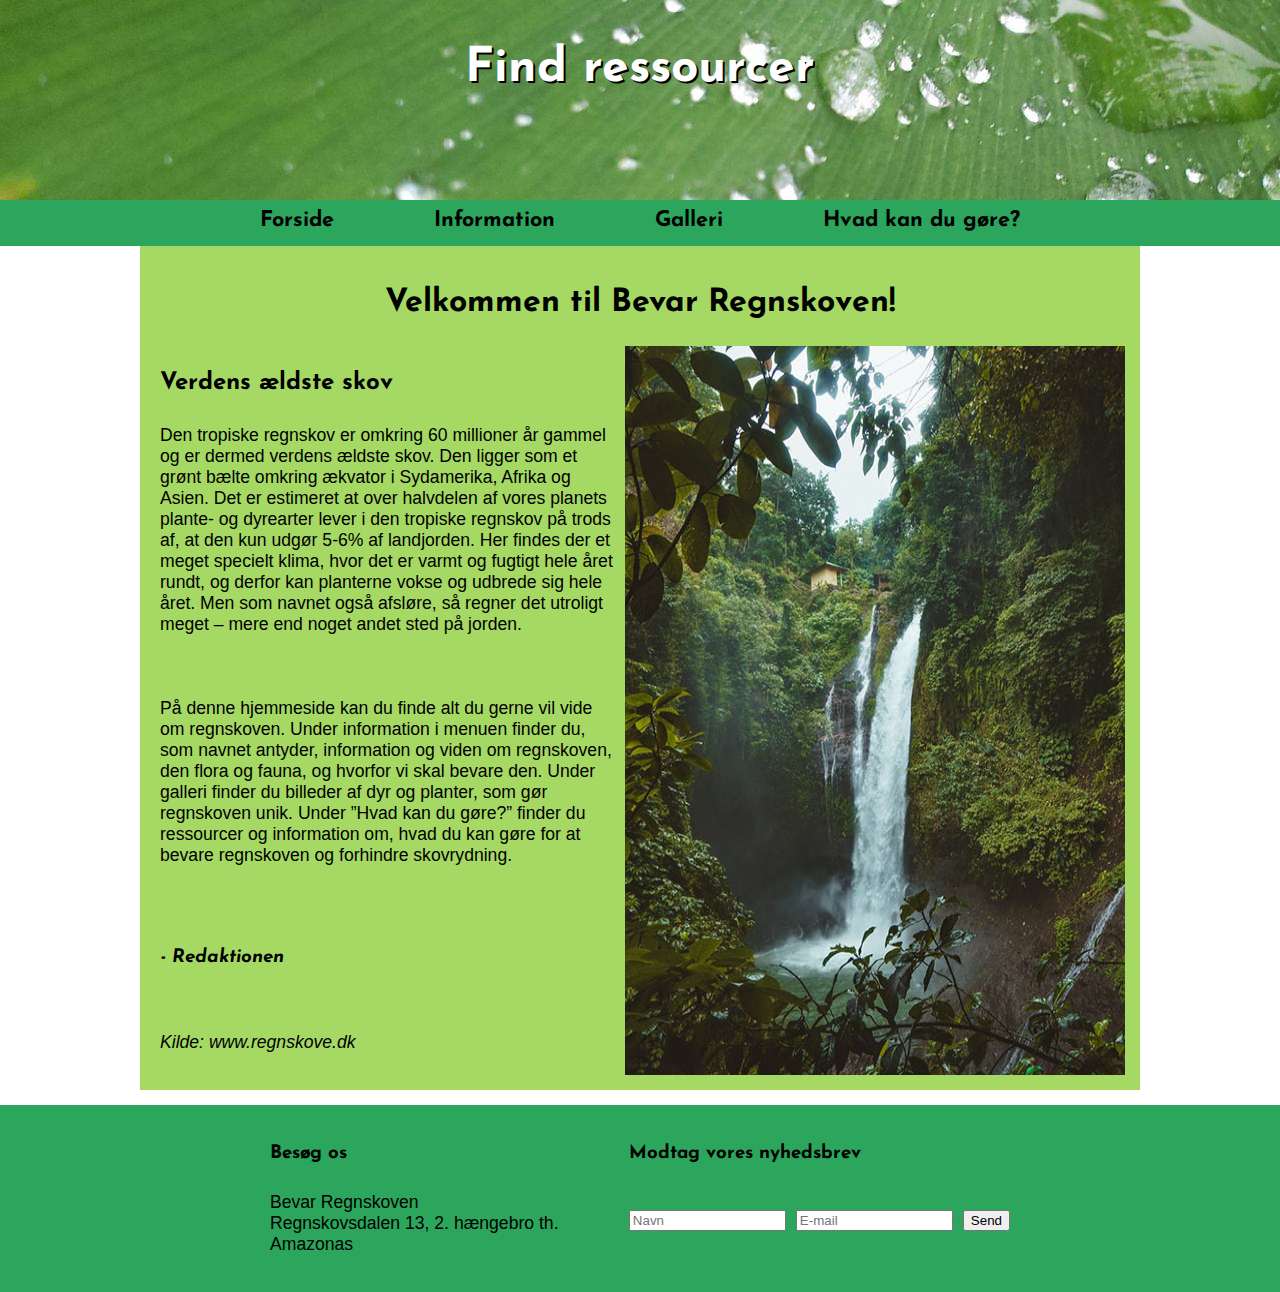
<file: index.html>
<!DOCTYPE html>
<html lang="da">

<head>
    <meta charset="UTF-8">
    <meta name="viewport" content="width=device-width, initial-scale=1.0">
    <title>Bevar regnskoven</title>
    <link rel="stylesheet" href="style.css">
    <link rel="stylesheet" href="slide.css">
    <link rel="shortcut icon" href="img/tree-icon.png" type="image/x-icon">
    <link href="https://fonts.googleapis.com/css2?family=Josefin+Sans&display=swap" rel="stylesheet">
</head>

<body>
    <header>
        <div class="banner">
            <div class="slide slide1">
                <h2 class="text-overlay"><a class="text-overlay" href="#info"></a>Bevar Regnskoven</h2>
            </div>
            <div class="slide slide2">
                <h2 class="text-overlay"><a class="text-overlay" href="#info"></a>Få viden</h2>
            </div>
            <div class="slide slide3">
                <h2 class="text-overlay"><a class="text-overlay" href="#info"></a>Find ressourcer</h2>
            </div>
        </div>
        <nav class="main-menu">

            <input type="checkbox" class="burger-check" id="burger-check">

            <label for="burger-check" class="burger-label" for="burger-check">
                <span class="burger line-1"></span>
                <span class="burger line-2"></span>
                <span class="burger line-3"></span>
            </label>

            <ul class="menu-items">
                <li>
                    <a href="index.html" class="menu-item">Forside</a>
                </li>
                <li>
                    <a href="information.html" class="menu-item">Information</a>
                </li>
                <li>
                    <a href="galleri.html" class="menu-item">Galleri</a>
                </li>
                <li>
                    <a href="ressourcer.html" class="menu-item">Hvad kan du gøre?</a>
                </li>
            </ul>

        </nav>
    </header>

    <main class="main-background">

        <h1 class="center-text">Velkommen til Bevar Regnskoven!</h1>
        <section class="flex">
            <article>
                <h2>Verdens ældste skov</h2>
                <p>
                    Den tropiske regnskov er omkring 60 millioner år gammel og er dermed verdens ældste skov. Den ligger
                    som et grønt bælte omkring ækvator i Sydamerika, Afrika og Asien. Det er estimeret at over halvdelen
                    af vores planets plante- og dyrearter lever i den tropiske regnskov på trods af, at den kun udgør
                    5-6% af landjorden. Her findes der et meget specielt klima, hvor det er varmt og fugtigt hele
                    året rundt, og derfor kan planterne vokse og udbrede sig hele året. Men som navnet også afsløre, så
                    regner det utroligt meget – mere end noget andet sted på jorden.
                </p>
                <br>
                <p>
                    På denne hjemmeside kan du finde alt du gerne vil vide om regnskoven. Under information i menuen
                    finder du, som navnet antyder, information og viden om regnskoven, den flora og fauna, og hvorfor vi
                    skal bevare den. Under galleri finder du billeder af dyr og planter, som gør regnskoven unik. Under
                    ”Hvad kan du gøre?” finder du ressourcer og information om, hvad du kan gøre for at bevare
                    regnskoven og forhindre skovrydning.
                </p>
                <br>
                <br>
                <h3><i>- Redaktionen</i></h3>
                <br>
                <p>
                    <i>Kilde: www.regnskove.dk</i>
                </p>
            </article>
            <img src="img/regnskov.jpeg" alt="">
        </section>

    </main>

    <footer class="flex to-bokse">
        <section class="sect-1">
            <h3>Besøg os</h3>
            <p>Bevar Regnskoven <br>
            Regnskovsdalen 13, 2. hængebro th. <br>
            Amazonas</p>
        </section>
        <form class="letter-form">
            <h3>Modtag vores nyhedsbrev</h3>
            <div class="flex">
                <p>
                    <input type="text" placeholder="Navn" class="form-font">
                </p>
                <p>
                    <input type="email" placeholder="E-mail" class="form-font">
                </p>
                <p>
                    <input type="submit" value="Send" class="form-font">
                </p>
            </div>
        </form>
    </footer>

</body>

</html>
</file>
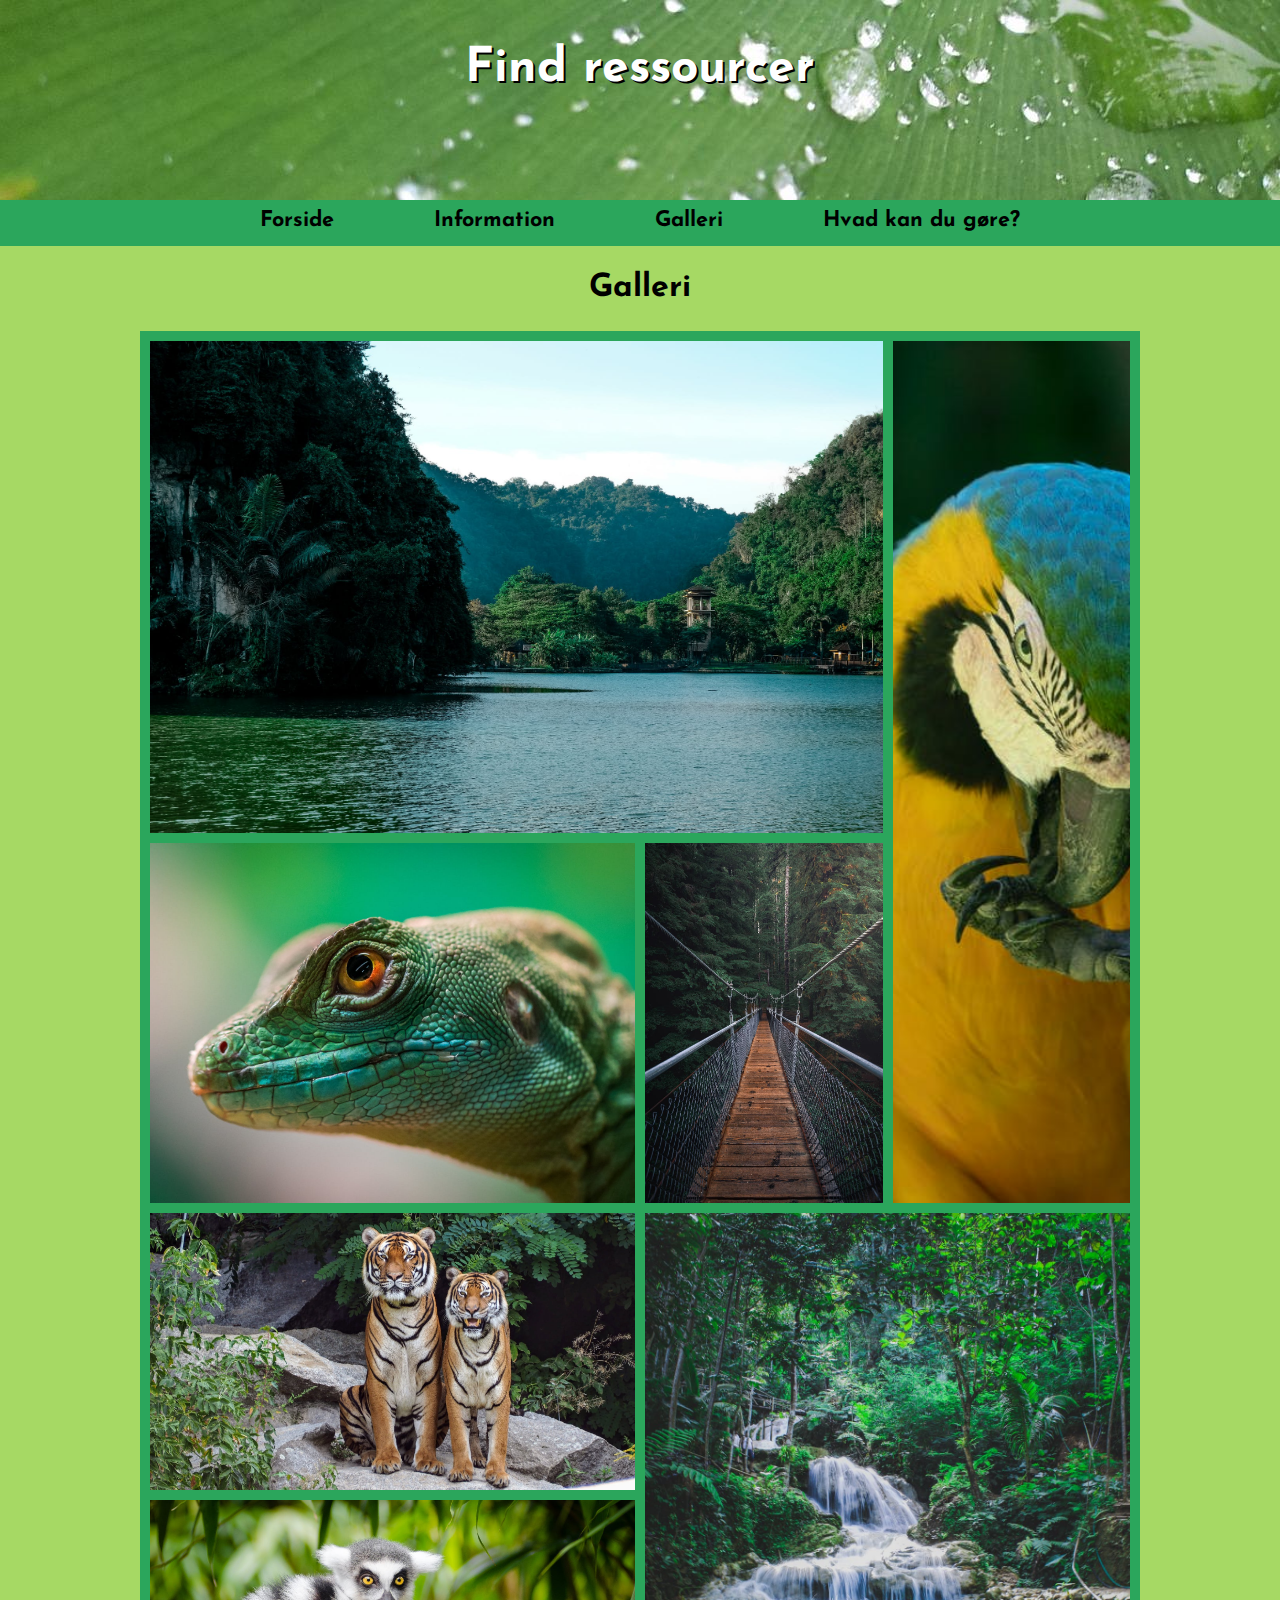
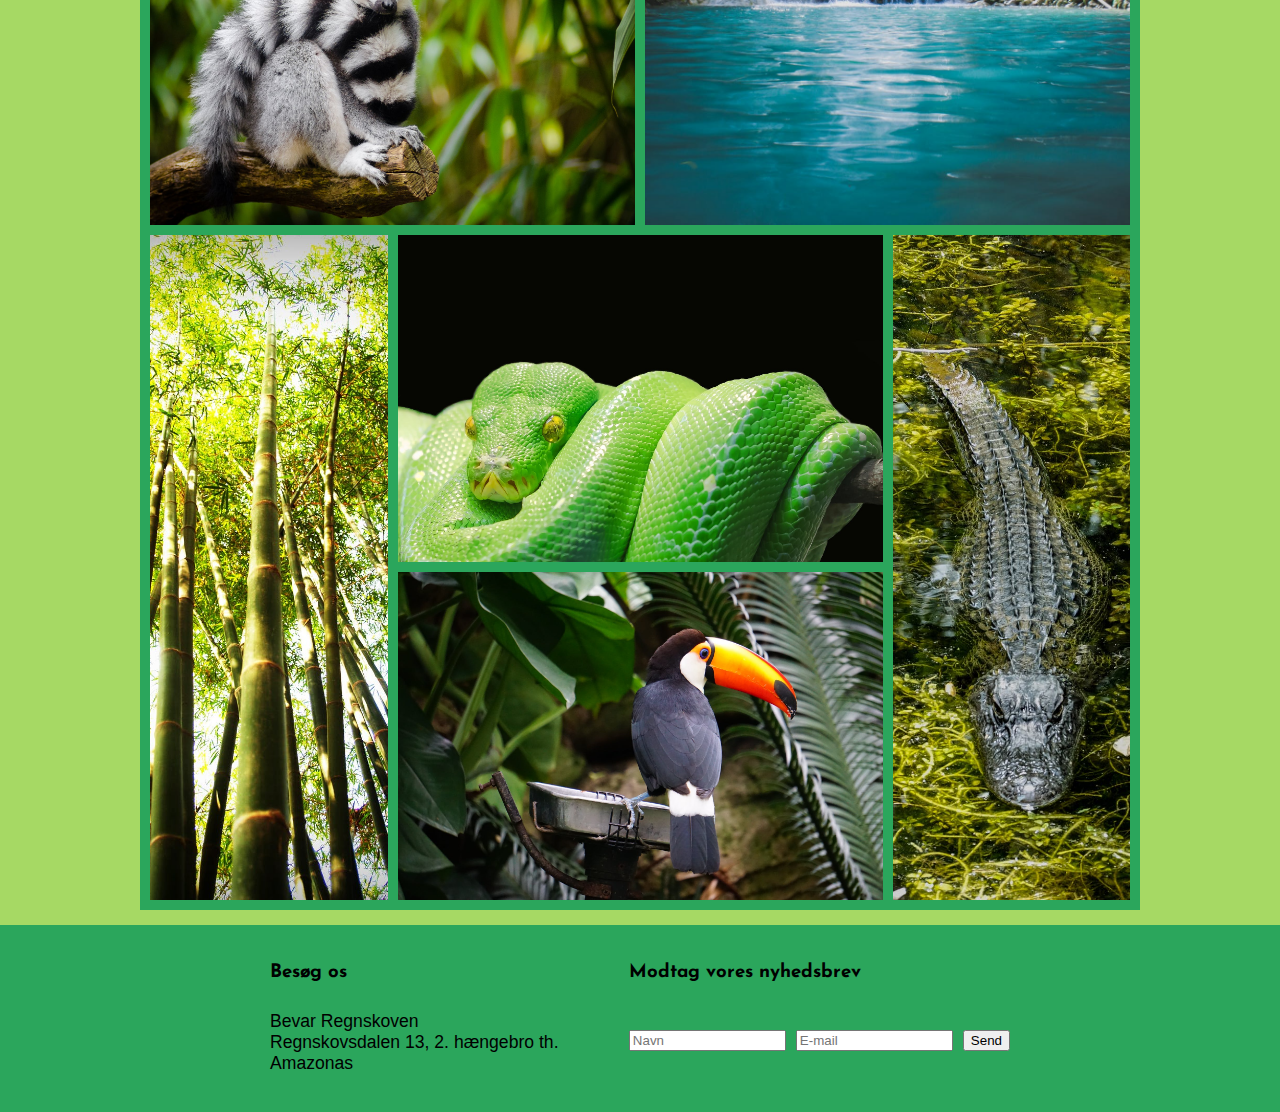
<file: galleri.html>
<!DOCTYPE html>
<html lang="da">

<head>
    <meta charset="UTF-8">
    <meta name="viewport" content="width=device-width, initial-scale=1.0">
    <title>Galleri</title>
    <link rel="stylesheet" href="style.css">
    <link rel="stylesheet" href="slide.css">
    <link rel="stylesheet" href="grid-gallery/grid-gallery.css">
    <link rel="shortcut icon" href="img/tree-icon.png" type="image/x-icon">
    <link href="https://fonts.googleapis.com/css2?family=Josefin+Sans&display=swap" rel="stylesheet">
</head>

<body>

    <header>

        <div class="banner">
            <div class="slide slide1">
                <h2 class="text-overlay"><a class="text-overlay" href="#info"></a>Bevar Regnskoven</h2>
            </div>
            <div class="slide slide2">
                <h2 class="text-overlay"><a class="text-overlay" href="#info"></a>Få viden</h2>
            </div>
            <div class="slide slide3">
                <h2 class="text-overlay"><a class="text-overlay" href="#info"></a>Find ressourcer</h2>
            </div>
        </div>

        <nav class="main-menu">

            <input type="checkbox" class="burger-check" id="burger-check">

            <label for="burger-check" class="burger-label" for="burger-check">
                <span class="burger line-1"></span>
                <span class="burger line-2"></span>
                <span class="burger line-3"></span>
            </label>

            <ul class="menu-items">
                <li>
                    <a href="index.html" class="menu-item">Forside</a>
                </li>
                <li>
                    <a href="information.html" class="menu-item">Information</a>
                </li>
                <li>
                    <a href="galleri.html" class="menu-item">Galleri</a>
                </li>
                <li>
                    <a href="ressourcer.html" class="menu-item">Hvad kan du gøre?</a>
                </li>
            </ul>

        </nav>
    </header>

    <main>

        <h1 class="center-text">Galleri</h1>

        <div class="container gallery-background">

            <div class="gallery-container c-3">
                <div class="gallery-item">
                    <div class="image">
                        <img src="grid-gallery/forest-lake.jpeg" alt="En flod i regnskoven">
                    </div>
                </div>
            </div>

            <div class="gallery-container r-2">
                <div class="gallery-item">
                    <div class="image">
                        <img src="grid-gallery/big-parrot.jpeg" alt="Blå og gul papegøje">
                    </div>
                </div>
            </div>

            <div class="gallery-container c-2">
                <div class="gallery-item">
                    <div class="image">
                        <img src="grid-gallery/gekko.jpeg" alt="Billede af en gekko">
                    </div>
                </div>
            </div>

            <div class="gallery-container">
                <div class="gallery-item">
                    <div class="image">
                        <img src="grid-gallery/bro.jpeg" alt="Hængebro i regnskoven">
                    </div>
                </div>
            </div>

            <div class="gallery-container c-2">
                <div class="gallery-item">
                    <div class="image">
                        <img src="grid-gallery/tigere.jpeg" alt="Tigere">
                    </div>
                </div>
            </div>

            <div class="gallery-container c-2 r-2">
                <div class="gallery-item">
                    <div class="image">
                        <img src="grid-gallery/jungle.jpeg" alt="Junglen">
                    </div>
                </div>
            </div>

            <div class="gallery-container c-2">
                <div class="gallery-item">
                    <div class="image">
                        <img src="grid-gallery/abe.jpeg" alt="Abe med stribet hale">
                    </div>
                </div>
            </div>

            <div class="gallery-container r-2">
                <div class="gallery-item">
                    <div class="image">
                        <img src="grid-gallery/bambus.jpeg" alt="Bambus">
                    </div>
                </div>
            </div>

            <div class="gallery-container c-2">
                <div class="gallery-item">
                    <div class="image">
                        <img src="grid-gallery/slange.jpeg" alt="Slange">
                    </div>
                </div>
            </div>

            <div class="gallery-container c-2">
                <div class="gallery-item">
                    <div class="image">
                        <img src="grid-gallery/tucan.jpeg" alt="Billede af en tucan">
                    </div>
                </div>
            </div>

            <div class="gallery-container r-2">
                <div class="gallery-item">
                    <div class="image">
                        <img src="grid-gallery/krokodille.jpeg" alt="Krokodille">
                    </div>
                </div>
            </div>

        </div>

    </main>

    <footer class="flex to-bokse">
        <section class="sect-1">
            <h3>Besøg os</h3>
            <p>Bevar Regnskoven <br>
            Regnskovsdalen 13, 2. hængebro th. <br>
            Amazonas</p>
        </section>
        <form class="letter-form">
            <h3>Modtag vores nyhedsbrev</h3>
            <div class="flex">
                <p>
                    <input type="text" placeholder="Navn" class="form-font">
                </p>
                <p>
                    <input type="email" placeholder="E-mail" class="form-font">
                </p>
                <p>
                    <input type="submit" value="Send" class="form-font">
                </p>
            </div>
        </form>
    </footer>

</body>

</html>
</file>
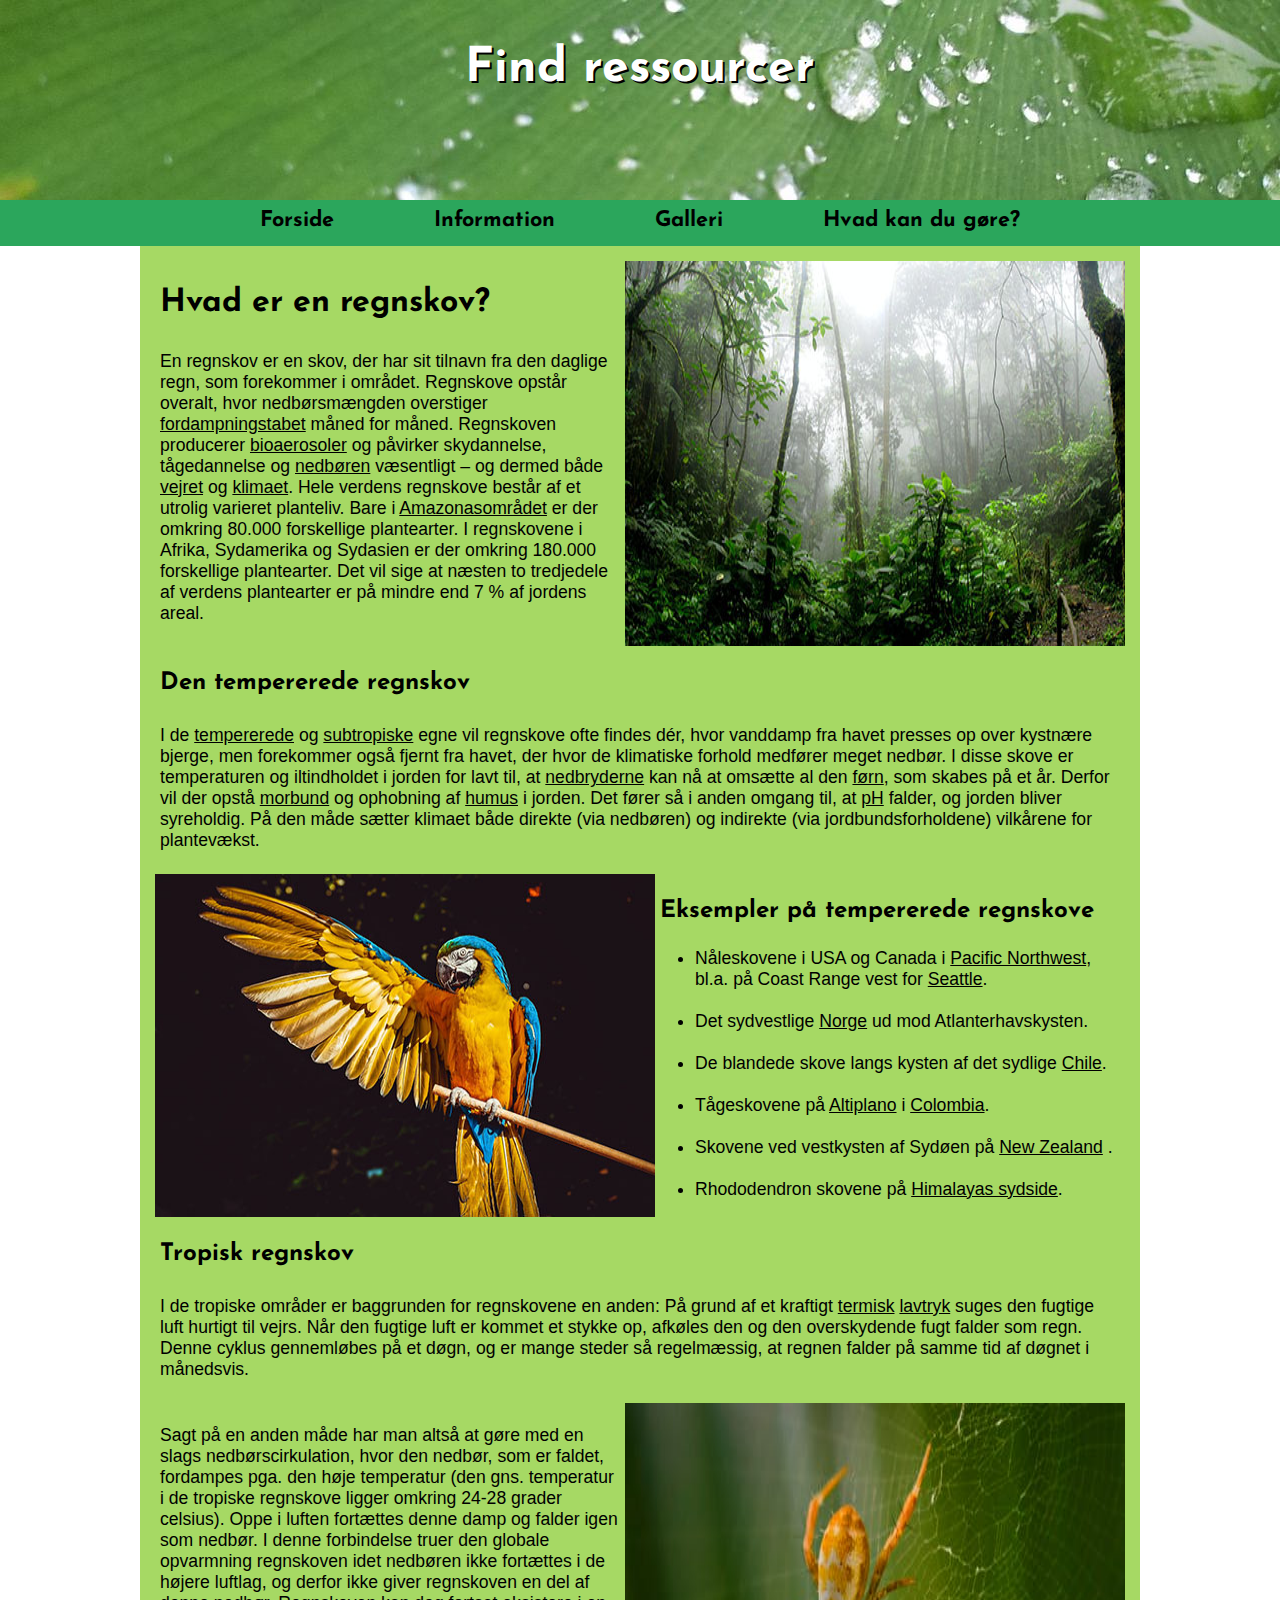
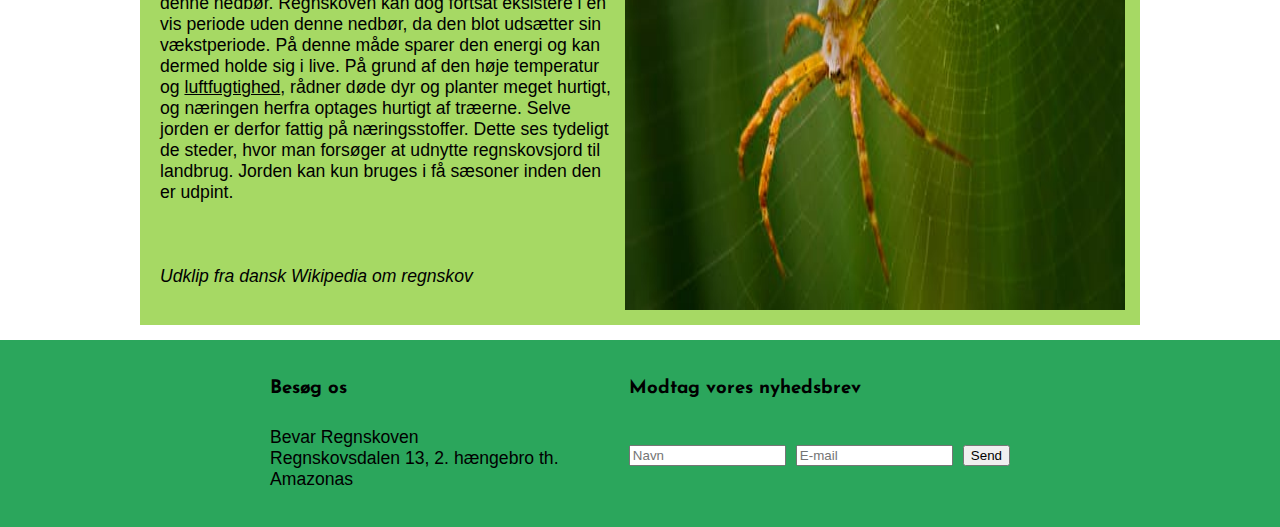
<file: information.html>
<!DOCTYPE html>
<html lang="da">

<head>
    <meta charset="UTF-8">
    <meta name="viewport" content="width=device-width, initial-scale=1.0">
    <title>Information</title>
    <link rel="stylesheet" href="style.css">
    <link rel="stylesheet" href="slide.css">
    <link rel="stylesheet" href="modal/modal.css">
    <link rel="shortcut icon" href="img/tree-icon.png" type="image/x-icon">
    <link href="https://fonts.googleapis.com/css2?family=Josefin+Sans&display=swap" rel="stylesheet">
</head>

<body>

    <header>
        <div class="banner">
            <div class="slide slide1">
                <h2 class="text-overlay"><a class="text-overlay" href="#info"></a>Bevar Regnskoven</h2>
            </div>
            <div class="slide slide2">
                <h2 class="text-overlay"><a class="text-overlay" href="#info"></a>Få viden</h2>
            </div>
            <div class="slide slide3">
                <h2 class="text-overlay"><a class="text-overlay" href="#info"></a>Find ressourcer</h2>
            </div>
        </div>

        <nav class="main-menu">

            <input type="checkbox" class="burger-check" id="burger-check">

            <label for="burger-check" class="burger-label" for="burger-check">
                <span class="burger line-1"></span>
                <span class="burger line-2"></span>
                <span class="burger line-3"></span>
            </label>

            <ul class="menu-items">
                <li>
                    <a href="index.html" class="menu-item">Forside</a>
                </li>
                <li>
                    <a href="information.html" class="menu-item">Information</a>
                </li>
                <li>
                    <a href="galleri.html" class="menu-item">Galleri</a>
                </li>
                <li>
                    <a href="ressourcer.html" class="menu-item">Hvad kan du gøre?</a>
                </li>
            </ul>

        </nav>
    </header>

    <main class="main-background">
        <section class="flex">
            <article>
                <h1>Hvad er en regnskov?</h1>
                <p>
                    En regnskov er en skov, der har sit tilnavn fra den daglige regn, som forekommer i området.
                    Regnskove opstår overalt, hvor
                    nedbørsmængden overstiger <a class="popup" href="#fordampning">fordampningstabet</a> måned for
                    måned.

                    Regnskoven producerer <a class="popup" href="#bioaerosoler">bioaerosoler</a> og påvirker
                    skydannelse, tågedannelse og <a class="popup" href="#nedboer">nedbøren</a> væsentligt – og
                    dermed både <a class="popup" href="#vejret">vejret</a> og <a class="popup"
                        href="#klimaet">klimaet</a>.

                    Hele verdens regnskove består af et utrolig varieret planteliv. Bare i <a class="popup"
                        href="#amazonasomraadet">Amazonasområdet</a> er der
                    omkring 80.000 forskellige plantearter. I regnskovene i Afrika, Sydamerika og Sydasien er der
                    omkring 180.000 forskellige plantearter. Det vil sige at næsten to tredjedele af verdens plantearter
                    er på mindre end 7 % af jordens areal.
                </p>
            </article>
            <img src="img/fog.jpeg" alt="Tåge i regnskoven">
        </section>

        <section>
            <article>
                <h2>Den tempererede regnskov</h2>
                <p>
                    I de <a class="popup" href="#tempereret">tempererede</a> og <a class="popup"
                        href="#subtropisk">subtropiske</a> egne vil
                    regnskove ofte findes dér, hvor vanddamp fra havet presses
                    op over kystnære bjerge, men forekommer også fjernt fra havet, der hvor de klimatiske forhold
                    medfører meget nedbør.

                    I disse skove er temperaturen og iltindholdet i jorden for lavt til, at <a class="popup"
                        href="#nedbryder">nedbryderne</a> kan nå at
                    omsætte al den <a class="popup" href="#foern">førn</a>, som skabes på et år. Derfor vil der opstå <a
                        class="popup" href="#morr">morbund</a> og ophobning af <a class="popup" href="#humus">humus</a>
                    i
                    jorden. Det fører så i anden omgang til, at <a class="popup" href="#ph">pH</a> falder, og jorden
                    bliver
                    syreholdig. På den måde
                    sætter klimaet både direkte (via nedbøren) og indirekte (via jordbundsforholdene) vilkårene for
                    plantevækst.
                </p>
            </article>
        </section>

        <section class="flex">
            <img src="img/parrot.jpeg" alt="Billede af en blå og gul papegøje">
            <article>
                <h2>Eksempler på tempererede regnskove</h2>
                <ul class="list-items">
                    <li>
                        Nåleskovene i USA og Canada i <a href="#pacific" class="popup">Pacific Northwest</a>, bl.a. på
                        Coast Range vest for <a href="seattle" class="popup">Seattle</a>.
                    </li>
                    <br>
                    <li>
                        Det sydvestlige <a href="#norge" class="popup">Norge</a> ud mod Atlanterhavskysten.
                    </li>
                    <br>
                    <li>
                        De blandede skove langs kysten af det sydlige <a href="#chile" class="popup">Chile</a>.
                    </li>
                    <br>
                    <li>
                        Tågeskovene på <a href="#altiplano" class="popup">Altiplano</a> i <a href="#colombia"
                            class="popup">Colombia</a>.
                    </li>
                    <br>
                    <li>
                        Skovene ved vestkysten af Sydøen på <a href="#new-zealand" class="popup">New Zealand</a> .
                    </li>
                    <br>
                    <li>
                        Rhododendron skovene på <a class="popup" href="#himalaya">Himalayas sydside</a>.
                    </li>
                </ul>
            </article>

        </section>

        <section>
            <article>
                <h2>Tropisk regnskov</h2>
                <p>
                    I de tropiske områder er baggrunden for regnskovene en anden: På grund af et kraftigt <a
                        class="popup" href="#termisk">termisk</a>
                    <a class="popup" href="#lavtryk">lavtryk</a> suges den fugtige luft hurtigt til vejrs. Når den
                    fugtige luft er kommet et stykke op,
                    afkøles den og den overskydende fugt falder som regn. Denne cyklus gennemløbes på et døgn, og er
                    mange steder så regelmæssig, at regnen falder på samme tid af døgnet i månedsvis.
                </p>
            </article>
        </section>

        <section class="flex">
            <article>
                <p>
                    Sagt på en anden måde har man altså at gøre med en slags nedbørscirkulation, hvor den nedbør, som er
                    faldet, fordampes pga. den høje temperatur (den gns. temperatur i de tropiske regnskove ligger
                    omkring 24-28 grader celsius). Oppe i luften fortættes denne damp og falder igen som nedbør. I denne
                    forbindelse truer den globale opvarmning regnskoven idet nedbøren ikke fortættes i de højere
                    luftlag, og derfor ikke giver regnskoven en del af denne nedbør. Regnskoven kan dog fortsat
                    eksistere i en vis periode uden denne nedbør, da den blot udsætter sin vækstperiode. På denne måde
                    sparer den energi og kan dermed holde sig i live.

                    På grund af den høje temperatur og <a class="popup" href="#luftfugtighed">luftfugtighed</a>, rådner
                    døde dyr og planter meget hurtigt, og
                    næringen herfra optages hurtigt af træerne. Selve jorden er derfor fattig på næringsstoffer. Dette
                    ses tydeligt de steder, hvor man forsøger at udnytte regnskovsjord til landbrug. Jorden kan kun
                    bruges i få sæsoner inden den er udpint.

                </p>
                <br>
                <p>
                    <i>Udklip fra dansk Wikipedia om regnskov</i>
                </p>
            </article>
            <img src="img/edderkop.jpeg" alt="Farlig tropisk edderkop">
        </section>

    </main>

    <footer class="flex to-bokse">
        <section class="sect-1">
            <h3>Besøg os</h3>
            <p>Bevar Regnskoven <br>
            Regnskovsdalen 13, 2. hængebro th. <br>
            Amazonas</p>
        </section>
        <form class="letter-form">
            <h3>Modtag vores nyhedsbrev</h3>
            <div class="flex">
                <p>
                    <input type="text" placeholder="Navn" class="form-font">
                </p>
                <p>
                    <input type="email" placeholder="E-mail" class="form-font">
                </p>
                <p>
                    <input type="submit" value="Send" class="form-font">
                </p>
            </div>
        </form>
    </footer>

    <div class="hidden-content">
        <div id="fordampning">
            <h3>Fordampning</h3>
            <p>Fordampning (også evaporation af latin evaporo = "jeg lukker damp ud") bruges om fordampning fra alle
                slags flader, men især om fordampningen fra jord- og vandoverflader. Modsat transpiration, der – ud over
                henvisning til personlig hygiejne – drejer sig specielt om planters fordampning. Den samlede fordampning
                fra jord og planter hedder evapotranspiration.
            </p>
        </div>
        <div id="bioaerosoler">
            <h3>bioaerosoler</h3>
            <p>
                Bioaerosoler er mikroskopiske luftbårne partikler (aerosoler) af biologisk oprindelse eller egentlig
                luftbåren mikroskopisk liv. Eksempler på bioaerosoler er plantepollen, bakteriesporer, svampesporer og
                algesporer.
            </p>
        </div>
        <div id="nedboer">
            <h3>Nedbør</h3>
            <p>
                Nedbør er en fællesbetegnelse for hydrometeorer, dvs. vand i en eller flere former, som dannes i, og
                falder fra himlens skyer (I stærk kulde kan vanddamp dog skifte fase direkte til iskrystaller, udenfor
                skyer, kaldet isnåle.
            </p>
        </div>
        <div id="vejret">
            <h3>Vejr</h3>
            <p>
                Vejret betegner de forskellige fænomener i atmosfæren, specielt vind, skyer og nedbør i den nedre del af
                atmosfæren, som kaldes troposfæren.

                Vejret bør skelnes fra klima og vejrliget, idet de sidste udtrykker de typiske og repræsentative
                forhold, der gælder over et længere tidsrum over et sted. Vejret er kun udtryk for værdierne af de
                foroven anførte parametre over et tidsrum.
            </p>
        </div>
        <div id="klimaet">
            <h3>Klimaet</h3>
            <p>
                Ved klimaet eller vejrliget forstås en oversigtlig beskrivelse over de svingninger i vejret (det daglige
                vejr), som foregår inden for en klimaperiode på 30 år (1871-1900, 1901-1930, 1931-1960, 1961-1990,
                1991-2020 og således videre), og som plantevækst og dyreliv må tilpasse sig.
            </p>
        </div>
        <div id="amazonasomraadet">
            <h3>Amazonasområdet</h3>
            <p>
                Amazonområdet eller Amazonbassinet er et lavlandsområde i flere lande i Sydamerika der afvandes af
                Amazonfloden og dens bifloder.

                Amazonbassinet dækker et areal på ca. 7.500.000 km², eller ca. 40 procent af det sydamerikanske
                kontinent. Det ligger i landene Bolivia, Brasilien, Colombia, Ecuador, Guyana, Peru, Surinam og
                Venezuela.
            </p>
        </div>
        <div id="tempereret">
            <h3>Tempereret klima</h3>
            <p>
                Tempereret klima er det klima der hersker i to zoner rundt om jordens nordlige og sydlige halvkugle, de
                såkaldte tempererede klimazoner. Området er kendetegnet ved, at vintrene er så kolde, at der kommer en
                klar afbrydelse i planternes vækst.
            </p>
        </div>
        <div id="subtropisk">
            <h3>Subtropisk Klima</h3>
            <p>
                Ordet subtropisk bruges om egnene omkring vendekredsene, dvs. mellem de tempererede og de tropiske
                zoner. Disse egne har helt typiske klimaforhold og derfor også en veldefineret plante- og dyreverden.
            </p>
        </div>
        <div id="nedbryder">
            <h3>Nedbrydere</h3>
            <p>
                Organismer kaldes nedbrydere (detritivorer), når de skaffer sig stof og energi ved at æde dødt, organisk
                materiale kaldet førne. Langt de fleste nedbrydere lever i de øverste jordlag, hvor forholdene er
                gunstige for dem: her findes det stof, de skal leve af, og her er der er godt miljø med tilstrækkelig
                ilt og vand.
            </p>
        </div>
        <div id="foern">
            <h3>Førne</h3>
            <p>
                Førne er alt det organiske stof, som ligger på jorden, men som endnu ikke er nedbrudt. Førne kan altså
                være blade, bark, blomster, frø, træstammer, papir, fjer, hår, ekskrementer osv. Det hele vil med tiden
                blive nedbrudt, hvis man ser bort fra nogle syntetisk fremstillede produkter som f.eks. PVC, visse
                bekæmpelsesmidler og den slags.
            </p>
        </div>
        <div id="morr">
            <h3>Morr</h3>
            <p>
                Morr er en jord uden krummestruktur. Den dannes ofte over en sandet råjord, og gerne med en trævlet
                førne som udgangsmateriale. Typen er fattig på gødningsstoffer og den er sur med et pH, der ligger under
                5,5.
            </p>
        </div>
        <div id="humus">
            <h3>Humus</h3>
            <p>
                Humus og ler er jordkolloider, som findes i mange jordbundstyper. Jordkolloider får jorden til at hænge
                sammen, og for humus gælder det selv ved et stort vandindhold. Det hæmmer derfor jorderosion. Kort kan
                det skrives, at humus + råjord + kalk + regnorm = muldjord, mens humus + råjord – kalk = morr.
            </p>
        </div>
        <div id="pacific">
            <h3>Pacific Northwest</h3>
            <p>
                Pacific Northwest (ofte forkortet PNW, eller PacNW, sjældnere Cascadia) er en geografisk region i den
                nordvestlige Nordamerika, som er kendetegnet af en række klimatiske og kulturelle særtræk.
            </p>
        </div>
        <div id="seattle">
            <h3>Seattle</h3>
            <p>
                Seattle er den største by i delstaten Washington i den nordvestlige del af USA. Byen er beliggende
                mellem Puget Sound i vest og Lake Washington i øst.
            </p>
        </div>
        <div id="norge">
            <h3>Norge</h3>
            <p>
                Norge, officielt Kongeriget Norge (fra oldnordisk: Norðvegr ('Nordvejen')), er en skandinavisk
                enhedsstat i
                form af et konstitutionelt monarki, der består af den vestlige del af den skandinaviske halvø samt Jan
                Mayen, Svalbard og Bouvetøen.
            </p>
        </div>
        <div id="chile">
            <h3>Chile</h3>
            <p>
                Chile, officielt Republikken Chile (spansk: República de Chile), er et land i Sydamerika. Chile er klemt
                inde mellem Andesbjergene i øst og Stillehavet i vest.
            </p>
        </div>
        <div id="altiplano">
            <h3>Altiplano</h3>
            <p>
                Altiplano er et geografisk område i Andesbjergene i det vestlige centrale Sydamerika. Hovedparten af
                Altiplano ligger i Peru og Bolivia og de sydlige dele af området ligger i Chile og Argentina.
            </p>
        </div>
        <div id="colombia">
            <h3>Colombia</h3>
            <p>
                Colombia, officielt Republikken Colombia (spansk: República de Colombia), er et land i det nordvestlige
                Sydamerika. Landet har også adskillige territorier i Mellemamerika. Colombia grænser op til Panama i
                nordvest, Venezuela og Brasilien i øst, og Ecuador og Peru i syd.
            </p>
        </div>
        <div id="new-zealand">
            <h3>New Zealand</h3>
            <p>
                New Zealand er en stat beliggende i Stillehavet på den sydlige halvkugle, opkaldt efter den nederlandske
                provins Zeeland.
            </p>
        </div>
        <div id="himalaya">
            <h3>Himalaya</h3>
            <p>
                Himalaya er en bjergkæde i Asien. Jordens højeste bjerg, Mount Everest (8.848 meter), og andre af
                de allerhøjeste bjerge, ligger i Himalaya, ligesom der er højtliggende søer, fx Pangong Tso. Bjergkæden
                ligger i flere lande, blandt andre i Kina, Indien og Pakistan.
            </p>
        </div>
        <div id="ph">
            <h3>pH</h3>
            <p>
                pH er en størrelse, der bruges til beskrivelse af en opløsnings surhedsgrad.Ved stuetemperatur betyder
                en pH på 7 neutral vandig opløsning, mens højere og lavere pH indikerer hhv. basisk og sur.
            </p>
        </div>

        <div id="termisk">
            <h3>Termisk energi</h3>
            <p>
                Termisk energi bliver i daglig tale ofte kaldt varme eller varmeenergi. Det er en energiform, som ligger
                lagret i atomers og molekylers uordnede bevægelse. Den beskrives med SI-enheden joule J.
            </p>
        </div>

        <div id="lavtryk">
            <h3>Højtryk og Lavtryk</h3>
            <p>
                Højtryk og lavtryk er relative begreber, der inden for meteorologien dækker over, at der i luftmasser
                kan være forskelle på tryk. Højtryk beskriver et sted, hvor der er et højere tryk i forhold til den
                omgivende luft, mens lavtryk beskriver et sted, hvor der er et lavere tryk i forhold til den omgivende
                luft eller simpelthen et tryk under 1 atm.
            </p>
        </div>
        <div id="luftfugtighed">
            <h3>Luftfugtighed</h3>
            <p>
                Luftfugtighed er et mål for, hvor meget vanddamp luften indeholder. Luftfugtigheden måles enten som
                absolut luftfugtighed eller relativ luftfugtighed. Den kan også angives som vanddampens partialtryk.
            </p>
        </div>

    </div>

    <script src="modal/modal.js"></script>

</body>

</html>
</file>
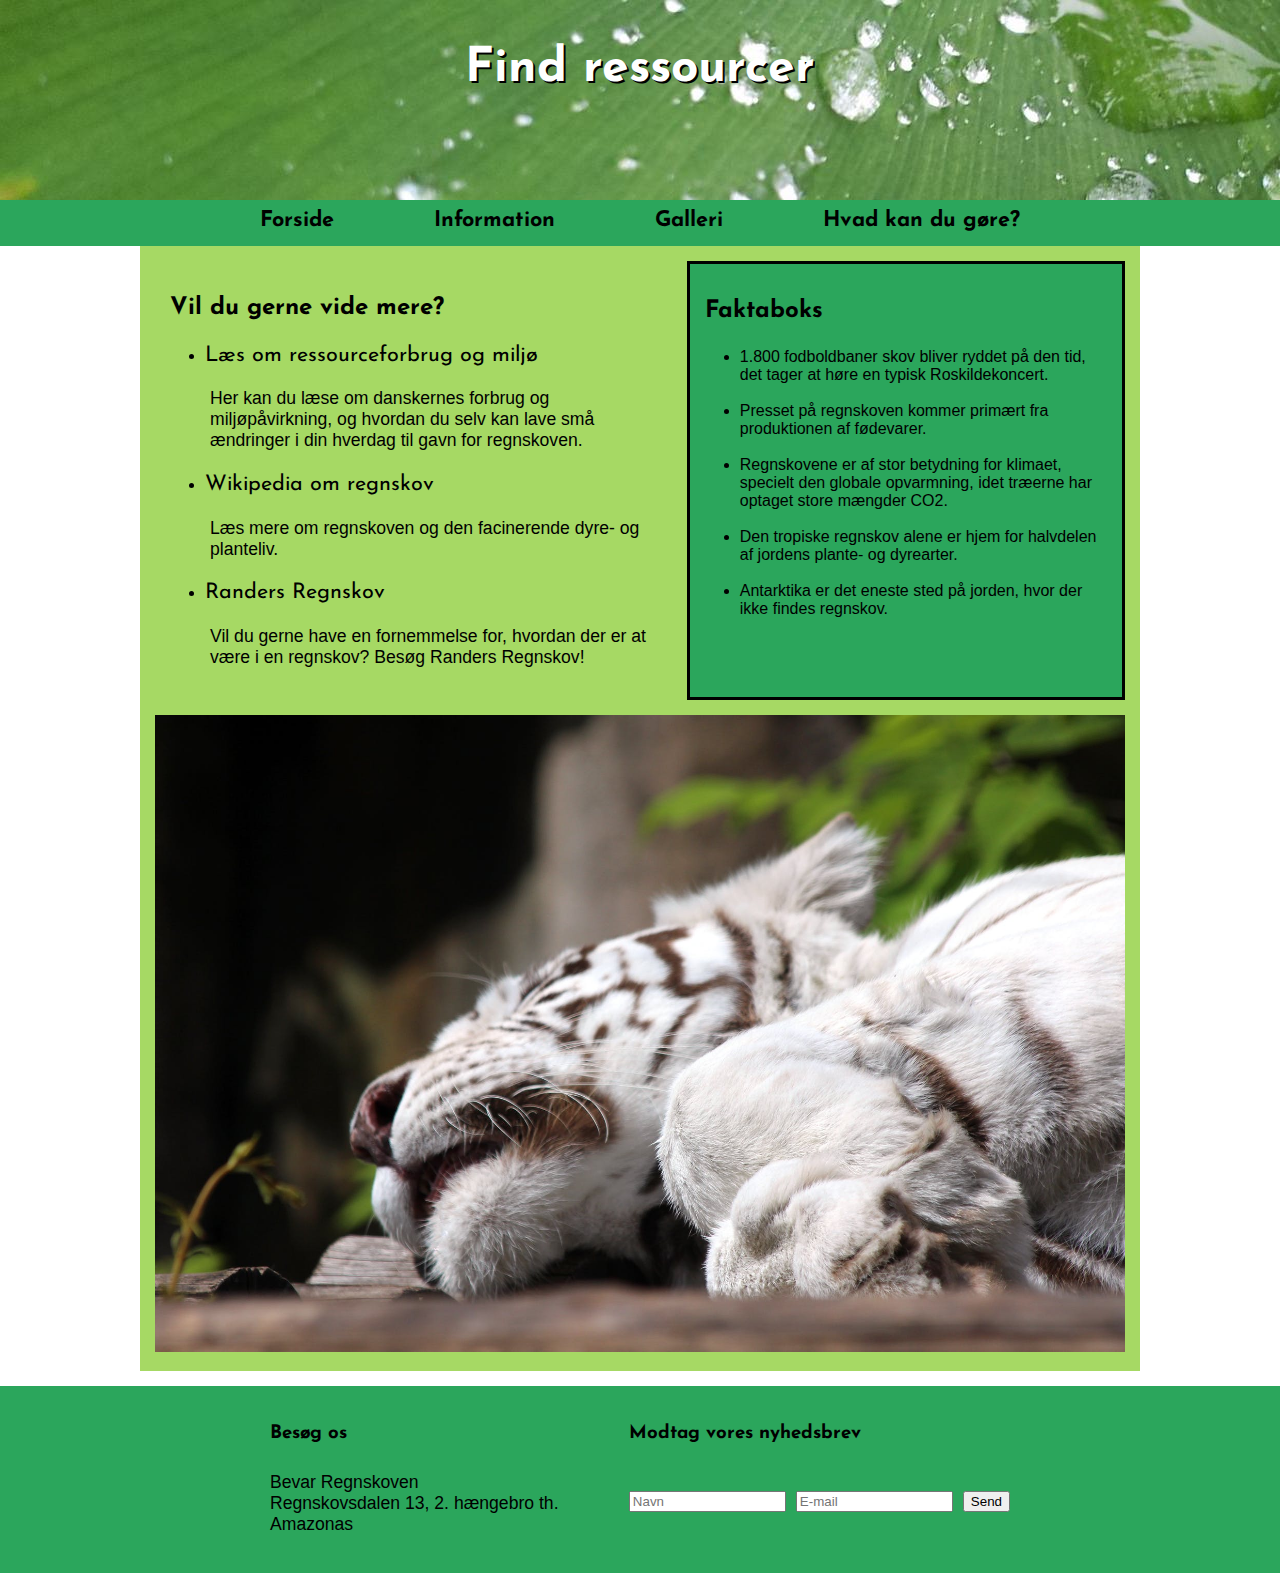
<file: ressourcer.html>
<!DOCTYPE html>
<html lang="da">

<head>
    <meta charset="UTF-8">
    <meta name="viewport" content="width=device-width, initial-scale=1.0">
    <title>Ressourcer</title>
    <link rel="stylesheet" href="style.css">
    <link rel="stylesheet" href="slide.css">
    <link rel="shortcut icon" href="img/tree-icon.png" type="image/x-icon">
    <link href="https://fonts.googleapis.com/css2?family=Josefin+Sans&display=swap" rel="stylesheet">
</head>

<body>

    <header>
        <div class="banner">
            <div class="slide slide1">
                <h2 class="text-overlay"><a class="text-overlay" href="#info"></a>Bevar Regnskoven</h2>
            </div>
            <div class="slide slide2">
                <h2 class="text-overlay"><a class="text-overlay" href="#info"></a>Få viden</h2>
            </div>
            <div class="slide slide3">
                <h2 class="text-overlay"><a class="text-overlay" href="#info"></a>Find ressourcer</h2>
            </div>
        </div>
        
        <nav class="main-menu">

            <input type="checkbox" class="burger-check" id="burger-check">

            <label for="burger-check" class="burger-label" for="burger-check">
                <span class="burger line-1"></span>
                <span class="burger line-2"></span>
                <span class="burger line-3"></span>
            </label>

            <ul class="menu-items">
                <li>
                    <a href="index.html" class="menu-item">Forside</a>
                </li>
                <li>
                    <a href="information.html" class="menu-item">Information</a>
                </li>
                <li>
                    <a href="galleri.html" class="menu-item">Galleri</a>
                </li>
                <li>
                    <a href="ressourcer.html" class="menu-item">Hvad kan du gøre?</a>
                </li>
            </ul>

        </nav>
    </header>

    <main class="main-background">

        <section class="flex to-bokse">
            <aside class="ds-aside"></aside>
            <article class="fakta-boks">
                <h2>Faktaboks</h2>
                <ul>
                    <li>
                        1.800 fodboldbaner skov bliver ryddet på den tid, det tager at høre en typisk Roskildekoncert.
                    </li>
                    <br>
                    <li>
                        Presset på regnskoven kommer primært fra produktionen af fødevarer.
                    </li>
                    <br>
                    <li>
                        Regnskovene er af stor betydning for klimaet, specielt den globale opvarmning, idet træerne har
                        optaget store mængder CO2.
                    </li>
                    <br>
                    <li>
                        Den tropiske regnskov alene er hjem for halvdelen af jordens plante- og dyrearter.
                    </li>
                    <br>
                    <li>
                        Antarktika er det eneste sted på jorden, hvor der ikke findes regnskov.
                    </li>
                </ul>
            </article>
        </section>

        <section class="padding-img">
            <img src="img/sleeping-tiger.jpeg" alt="Billede af en sovende tiger">
        </section>

        

    </main>

    <footer class="flex to-bokse">
        <section class="sect-1">
            <h3>Besøg os</h3>
            <p>Bevar Regnskoven <br>
            Regnskovsdalen 13, 2. hængebro th. <br>
            Amazonas</p>
        </section>
        <form class="letter-form">
            <h3>Modtag vores nyhedsbrev</h3>
            <div class="flex">
                <p>
                    <input type="text" placeholder="Navn" class="form-font">
                </p>
                <p>
                    <input type="email" placeholder="E-mail" class="form-font">
                </p>
                <p>
                    <input type="submit" value="Send" class="form-font">
                </p>
            </div>
        </form>
    </footer>

    <script src="ds.js"></script>

</body>

</html>
</file>
<file: style.css>
/* HTML, BODY OG TEKST*/

html,
body {
  margin: 0;
  padding: 0;
}

body {
  background-color: #a6d964;
}

main {
  max-width: 1000px;
  margin-left: auto;
  margin-right: auto;
}

* {
  box-sizing: border-box;
}

h1 {
  font-size: 2em;
  font-family: "Josefin Sans", sans-serif;
  padding: 5px;
}

h2 {
  font-size: 1.5em;
  font-family: "Josefin Sans", sans-serif;
  padding: 5px;
}

h3 {
  font-family: "Josefin Sans", sans-serif;
  padding: 5px;
}

p {
  font-size: 110%;
  font-family: "Gill Sans", "Gill Sans MT", Calibri, "Trebuchet MS", sans-serif;
  padding: 5px;
}

/*HEADER OG MENU*/

.banner {
  min-height: 200px;
  justify-content: center;
  position: relative;
  overflow: hidden;
}

.burger-check {
  display: none;
}

.burger-label {
  width: 35px;
  display: block;
  padding: 5px;
}

.burger {
  display: block;
  height: 4px;
  background: #2ba65c;
  margin-bottom: 6px;
  transition: all 0.3s;
  width: 100%;
}

.menu-items {
  list-style: none;
  padding: 10px;
  transform: scaleY(0);
  transform-origin: top;
  transition: all 0.3s;
  background-color: #2ba65c;
  font-family: "Josefin Sans", sans-serif;
  margin: 0;
}

.menu-items li {
  margin-bottom: 10px;
}

.menu-item {
  color: black;
  font-weight: bold;
  text-decoration: none;
  padding: 10px;
}

.menu-item:hover {
  border-bottom: 2px solid;
}

a:active {
  color: white;
}

.burger-check:checked ~ .menu-items {
  transform: scaleY(1);
}

.burger-check:checked ~ .burger-label .line-2 {
  display: none;
}
.burger-check:checked ~ .burger-label .line-1 {
  transform: rotate(45deg);
  position: relative;
  top: 4px;
}
.burger-check:checked ~ .burger-label .line-3 {
  transform: rotate(-45deg);
  position: relative;
  top: -7px;
}

/*MAIN INDHOLD*/

.center-text {
  text-align: center;
}

.main-background {
  background-color: #a6d964;
  padding: 15px;
}

.gallery-background {
  max-width: 1050px;
  background-color: #2ba65c;
  padding: 10px;
}

img {
  max-width: 100%;
}

.padding-img {
  padding-top: 15px;
}

.list-items {
  font-family: "Gill Sans", "Gill Sans MT", Calibri, "Trebuchet MS", sans-serif;
  font-size: 110%;
}

.fakta-boks {
  border: solid black;
  background-color: #2ba65c;
  padding: 10px;
}

.fakta-boks ul {
  font-family: "Gill Sans", "Gill Sans MT", Calibri, "Trebuchet MS", sans-serif;
}

.ds-aside {
  padding: 10px;
}

.ds-aside a {
  text-decoration: none;
  color: black;
  font-family: "Josefin Sans", sans-serif;
  font-size: 135%;
}

/*FOOTER*/

footer {
  background-color: #2ba65c;
  padding: 15px;
  margin-top: 15px;
}

.form-font {
  font-family: "Gill Sans", "Gill Sans MT", Calibri, "Trebuchet MS", sans-serif;
}

.sect-1 {
  margin-left: 250px;
}

.letter-form {
  margin-right: 250px;
}

/*FOR DESKTOP*/

@media screen and (min-width: 800px) {
  body {
    background-color: white;
  }

  /*Header og menu*/

  .banner {
    min-height: 200px;
  }

  .burger-label {
    display: none;
  }

  .main-menu {
    background-color: #2ba65c;
  }

  .menu-items {
    position: static;
    transform: scaleY(1);
    display: flex;
    justify-content: center;
  }

  .menu-items li {
    margin-bottom: 5px;
  }

  .menu-item {
    margin-right: 40px;
    margin-left: 40px;
    font-size: 135%;
  }

  /*Main indhold*/

  .flex {
    display: flex;
  }

  .to-bokse {
    justify-content: space-between;
  }

  /*Footer*/

  footer {
    min-height: 100px;
  }
}
</file>
<file: slide.css>
.slide{
    position: absolute;
    top: 0;
    left: 0;
    width: 100%;
    height: 100%;
}

.slide1{
    background-image: url(img/bambus-banner.jpg);
}

.slide2{
    background-image: url(img/jungle-banner.jpg);
    animation: slide2-opacity infinite 12s;
}

.slide3{
    background-image: url(img/raindrops-banner.jpg);
    animation: slide3-opacity infinite 12s;
}

.text-overlay{
    color: white;
    align-self: center;
    justify-self: center;
    position: relative;
    font-family: 'Josefin Sans', sans-serif;
    font-size: 3rem;
    text-align: center;
    text-shadow: 2px 2px black;
}



@keyframes slide2-opacity {
    0%{
        opacity: 0;
    }
    33%{
        opacity: 1;
    }
    67%{
        opacity: 0;
    }
    100%{
        opacity: 0;
    }
}

@keyframes slide3-opacity {
    0%{
        opacity: 0;
    }
    33%{
        opacity: 0;
    }
    67%{
        opacity: 1;
    }
    100%{
        opacity: 0;
    }
}

@keyframes slide2-slide {
    0%{
        transform: translateX(-100%);
    }
    25%{
        transform: translateX(-100%);
    }
    50%{
        transform: translateX(0);
    }
    75%{
        transform: translateX(0);
    }
    100%{
        transform: translateX(100%);
    }
}
</file>
<file: grid-gallery/grid-gallery.css>
body{
    background-color: #A6D964;
}

.container{
    display: grid;
    grid-template-columns: repeat(4, 1fr);
    grid-gap: 10px;
    grid-auto-flow: dense;
}

.gallery-item{
    width: 100%;
    height: 100%;
    position: relative;
}

.gallery-item .image{
    width: 100%;
    height: 100%;
    overflow: hidden;
}

.gallery-item .image img{
    width: 100%;
    height: 100%;
    object-fit: cover;
    object-position: 50% 50%;
    cursor: pointer;
    transition: 0.5s ease-in-out;
}

.gallery-item:hover .image img{
    transform: scale(1.5);
} 

.c-2{
    grid-column: span 2;
}

.c-3{
    grid-column: span 3;
}

.r-2{
    grid-row: span 2;
}


@media screen and (max-width: 500px){

    .container{
        grid-template-columns: repeat(2, 1fr);
    }

    .c-3{
        grid-column: 2 span;
    }
}
</file>
<file: modal/modal.css>
.overlay{
    position: fixed;
    left: 0;
    top: 0;
    width: 100%;
    height: 100vh;
    background: rgba(0, 0, 0, 0.75);
    display: flex;
    justify-content: center;
    align-items: center;
    opacity: 0;
    pointer-events: none;
    transition: all 0.4s;
}

.overlay.active{
    opacity: 1;
    pointer-events: all;
    transform: scale(1);
}

.modal-wrap{
    position: relative;
    transform: scale(0);
    transition: all 0.4s;
    display: flex;
}

.active .modal-wrap{
    transform: scale(1);
}

.modal-content{
    background: white;
    max-width: 320px;
    padding: 0.5rem;
    border-radius: 10px;
}

.modal-content h3{
    color: #2BA65C;
}

.close-overlay{
    position: absolute;
    top: 0;
    right: 0;
    display: flex;
    justify-content: center;
    align-items: center;
    width: 35px;
    height: 35px;
    border: 2px solid white;
    background: #2BA65C;
}

.close-overlay::before, 
.close-overlay::after{
    content: "";
    background: white;
    width: 50%;
    height: 10%;
    position: absolute;
    transform: rotate(45deg);
    transform-origin: center;
    cursor: pointer;
    transition: transform 0.5s;
}

.close-overlay::after{
    transform: rotate(-45deg);
}

.close-overlay:hover:before{
    transform: rotate(-45deg);
}

.close-overlay:hover::after{
    transform: rotate(45deg);
}

.popup{
    color: black;
}
</file>
